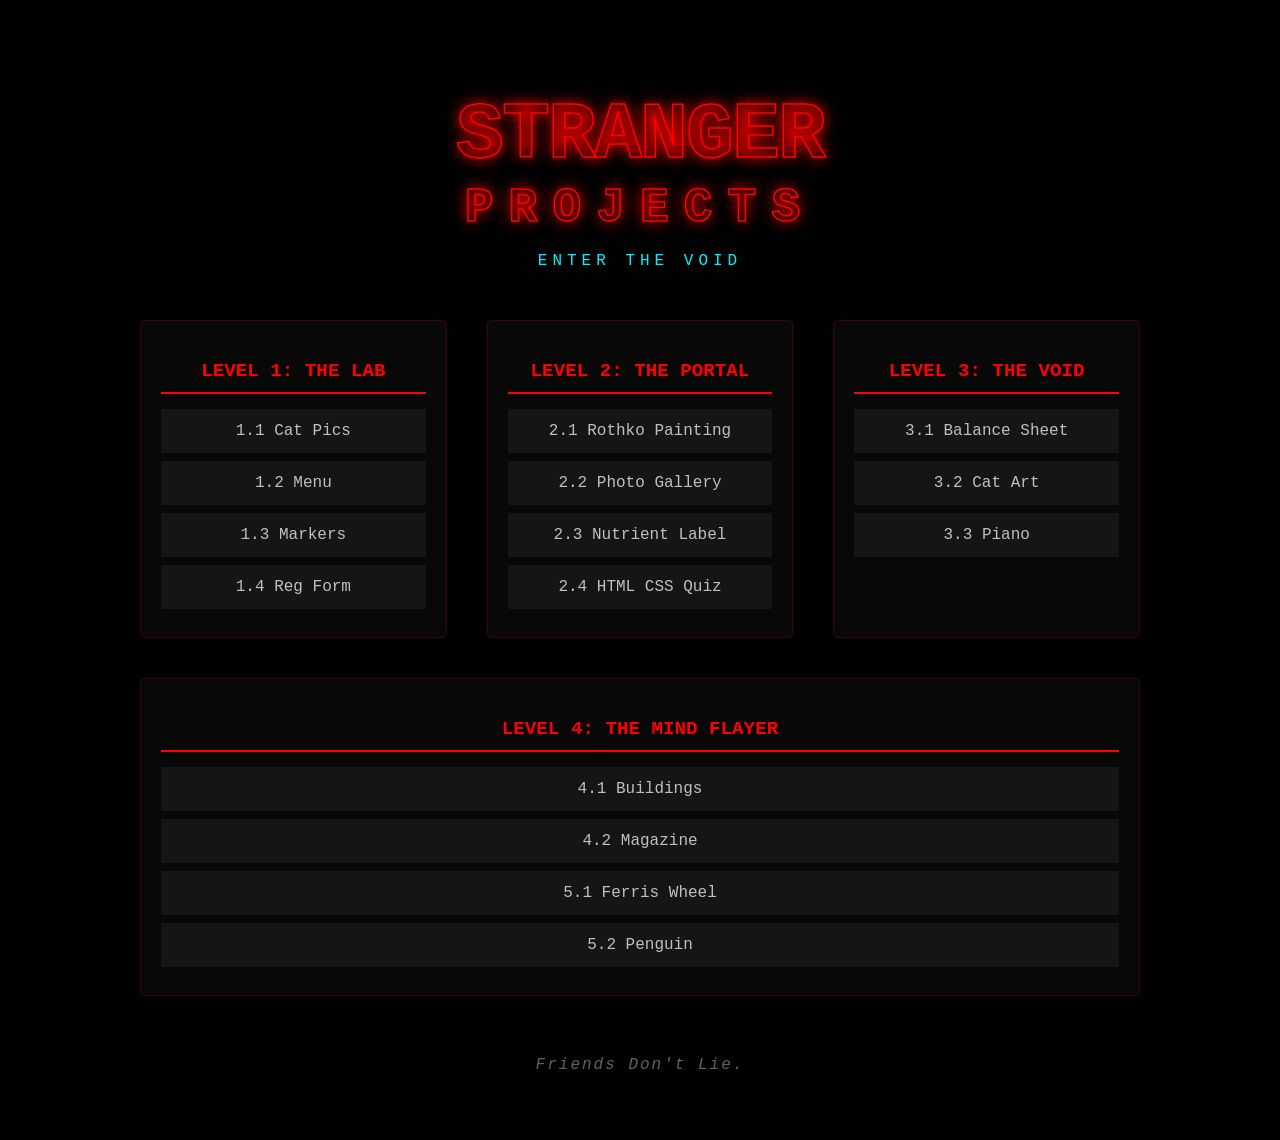
<file: index.html>
<!DOCTYPE html>
<html lang="en">
<head>
    <meta charset="UTF-8">
    <meta name="viewport" content="width=device-width, initial-scale=1.0">
    <title>Hawkins Project Archive</title>
    <link rel="stylesheet" href="styles.css">
</head>
<body>
    <div id="upside-down-container">
        <header>
            <h1 class="main-title">STRANGER<br><span class="bottom-title">PROJECTS</span></h1>
            <p class="subtitle">Enter the Void</p>
        </header>

        <main id="project-wall">
            <div class="project-group">
                <h3 class="group-label">Level 1: The Lab</h3>
                <a href="1.1 Cat Pics/index.html" class="stranger-btn">1.1 Cat Pics</a>
                <a href="1.2 Menu/index.html" class="stranger-btn">1.2 Menu</a>
                <a href="1.3 Markers/index.html" class="stranger-btn">1.3 Markers</a>
                <a href="1.4 Reg Form/index.html" class="stranger-btn">1.4 Reg Form</a>
            </div>

            <div class="project-group">
                <h3 class="group-label">Level 2: The Portal</h3>
                <a href="2.1 Rothko Painting/index.html" class="stranger-btn">2.1 Rothko Painting</a>
                <a href="2.2 Photo Gallery/index.html" class="stranger-btn">2.2 Photo Gallery</a>
                <a href="2.3 Nutrient Label/index.html" class="stranger-btn">2.3 Nutrient Label</a>
                <a href="2.4 HTML CSS Quiz/index.html" class="stranger-btn">2.4 HTML CSS Quiz</a>
            </div>

            <div class="project-group">
                <h3 class="group-label">Level 3: The Void</h3>
                <a href="3.1 Balance Sheet/index.html" class="stranger-btn">3.1 Balance Sheet</a>
                <a href="3.2 Cat Art/index.html" class="stranger-btn">3.2 Cat Art</a>
                <a href="3.3 Piano/index.html" class="stranger-btn">3.3 Piano</a>
            </div>

            <div class="project-group">
                <h3 class="group-label">Level 4: The Mind Flayer</h3>
                <a href="4.1 Buildings/index.html" class="stranger-btn">4.1 Buildings</a>
                <a href="4.2 Magazine/index.html" class="stranger-btn">4.2 Magazine</a>
                <a href="5.1 Ferris Wheel/index.html" class="stranger-btn">5.1 Ferris Wheel</a>
                <a href="5.2 Penguin/index.html" class="stranger-btn">5.2 Penguin</a>
            </div>
        </main>

        <footer id="wall-footer">
            <p>Friends Don't Lie.</p>
        </footer>
    </div>
</body>
</html>
</file>
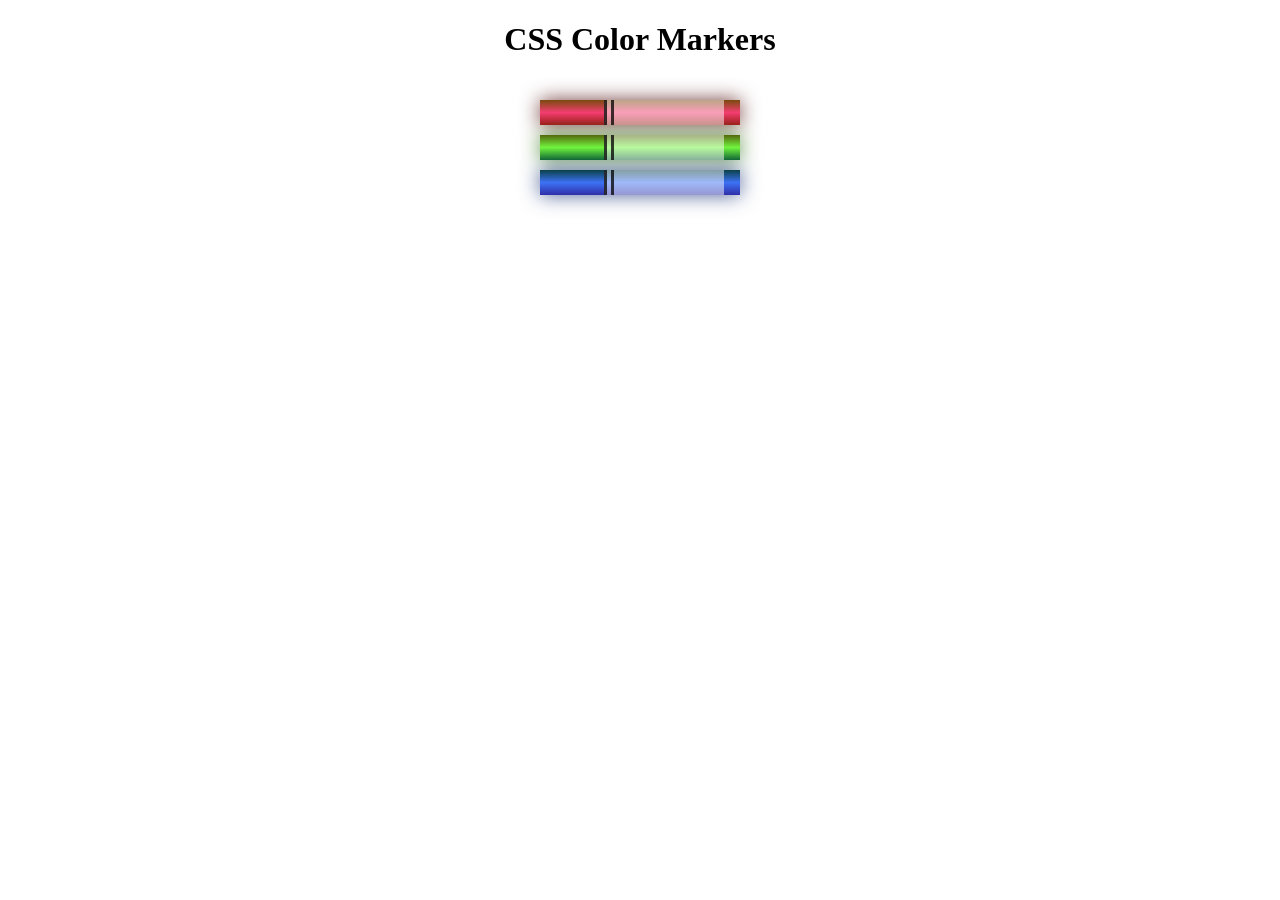
<file: 1.3 Markers/index.html>
<!DOCTYPE html>
<html lang="en">
  <head>
    <meta charset="utf-8">
    <meta name="viewport" content="width=device-width, initial-scale=1.0">
    <title>Colored Markers</title>
    <link rel="stylesheet" href="styles.css">
  </head>
  <body>
    <h1>CSS Color Markers</h1>
    <div class="container">
      <div class="marker red">
        <div class="cap"></div>
        <div class="sleeve"></div>
      </div>
      <div class="marker green">
        <div class="cap"></div>
        <div class="sleeve"></div>
      </div>
      <div class="marker blue">
        <div class="cap"></div>
        <div class="sleeve"></div>
      </div>
    </div>
  </body>
</html>
</file>
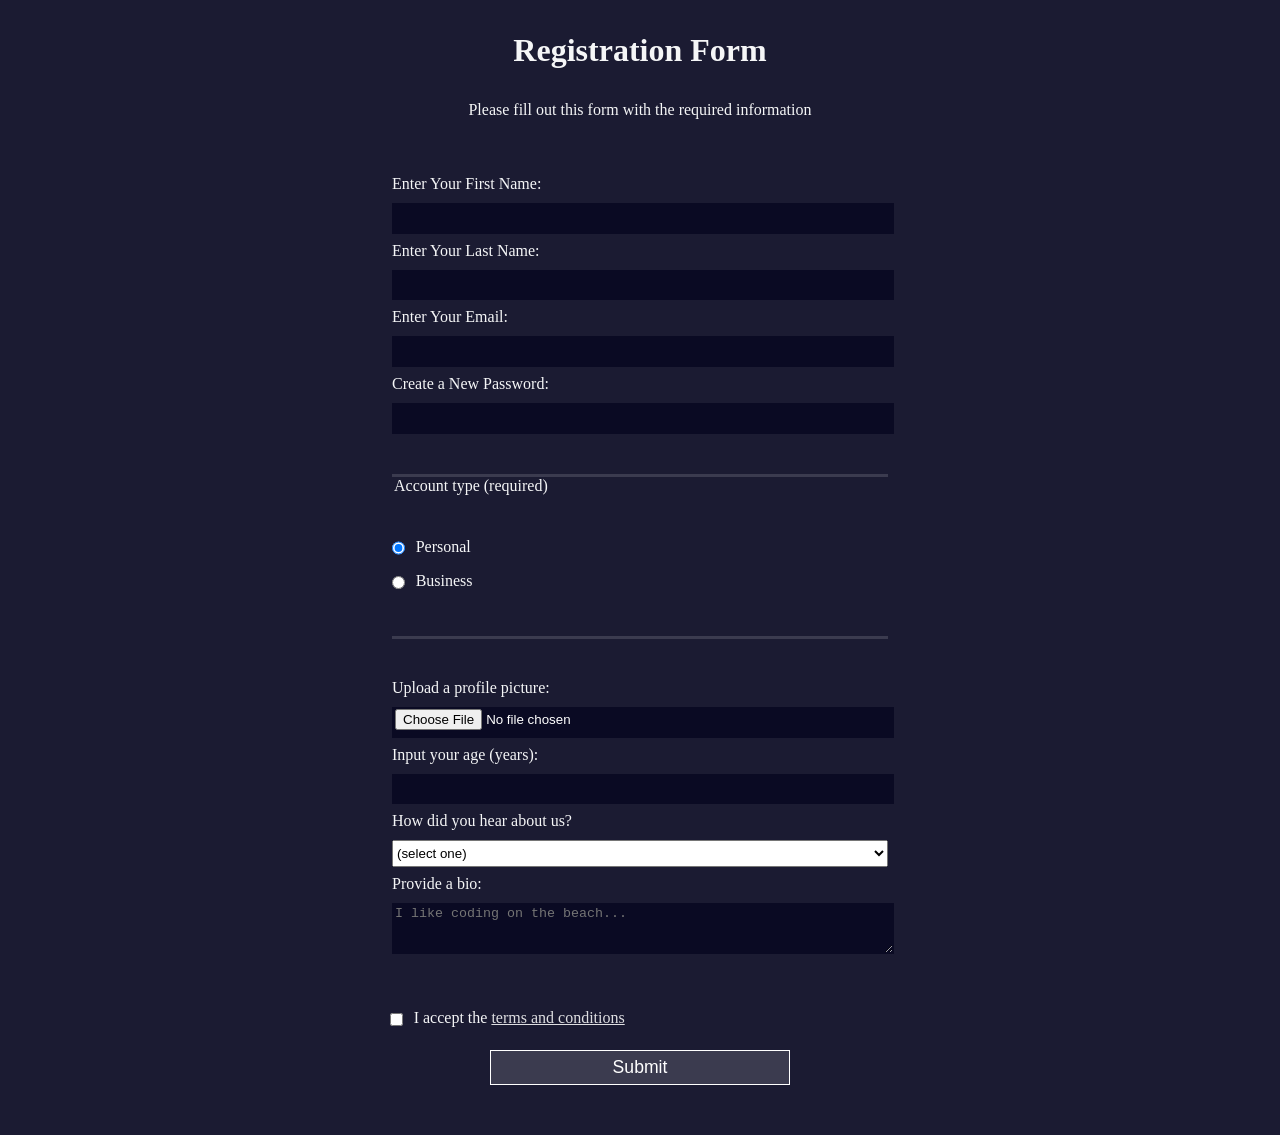
<file: 1.4 Reg Form/index.html>
<!DOCTYPE html>
<html lang="en">
  <head>
    <meta charset="UTF-8">
    <title>Registration Form</title>
    <link rel="stylesheet" href="styles.css" />
  </head>
  <body>
    <h1>Registration Form</h1>
    <p>Please fill out this form with the required information</p>
    <form method="post" action='https://register-demo.freecodecamp.org'>
      <fieldset>
        <label for="first-name">Enter Your First Name: <input id="first-name" name="first-name" type="text" required /></label>
        <label for="last-name">Enter Your Last Name: <input id="last-name" name="last-name" type="text" required /></label>
        <label for="email">Enter Your Email: <input id="email" name="email" type="email" required /></label>
        <label for="new-password">Create a New Password: <input id="new-password" name="new-password" type="password" pattern="[a-z0-5]{8,}" required /></label>
      </fieldset>
      <fieldset>
        <legend>Account type (required)</legend>
        <label for="personal-account"><input id="personal-account" type="radio" name="account-type" class="inline" checked /> Personal</label>
        <label for="business-account"><input id="business-account" type="radio" name="account-type" class="inline" /> Business</label>
      </fieldset>
      <fieldset>
        <label for="profile-picture">Upload a profile picture: <input id="profile-picture" type="file" name="file" /></label>
        <label for="age">Input your age (years): <input id="age" type="number" name="age" min="13" max="120" /></label>
        <label for="referrer">How did you hear about us?
          <select id="referrer" name="referrer">
            <option value="">(select one)</option>
            <option value="1">freeCodeCamp News</option>
            <option value="2">freeCodeCamp YouTube Channel</option>
            <option value="3">freeCodeCamp Forum</option>
            <option value="4">Other</option>
          </select>
        </label>
        <label for="bio">Provide a bio:
          <textarea id="bio" name="bio" rows="3" cols="30" placeholder="I like coding on the beach..."></textarea>
        </label>
      </fieldset>
      <label for="terms-and-conditions">
        <input class="inline" id="terms-and-conditions" type="checkbox" required name="terms-and-conditions" /> I accept the <a href="https://www.freecodecamp.org/news/terms-of-service/">terms and conditions</a>
      </label>
      <input type="submit" value="Submit" />
    </form>
  </body>
</html>
</file>
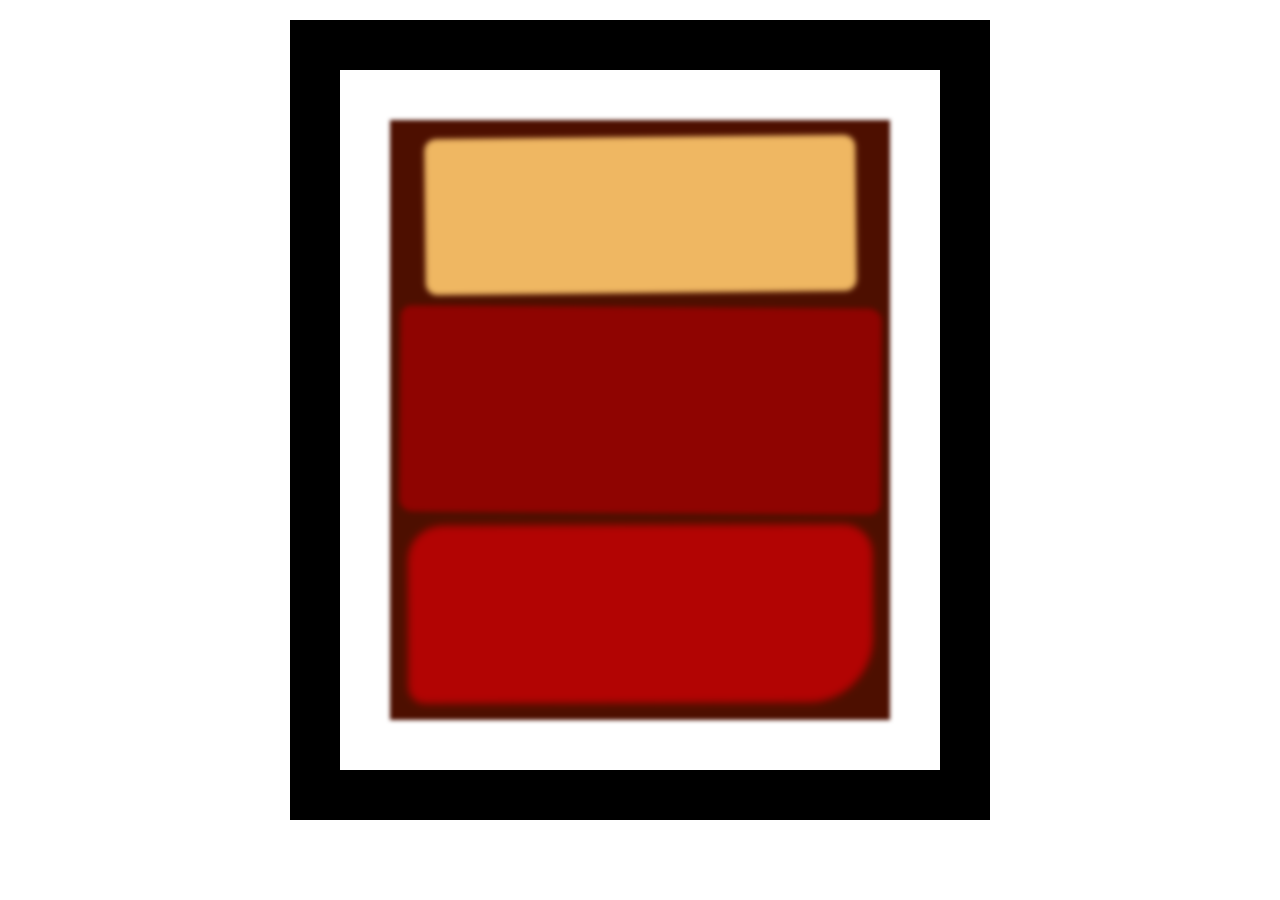
<file: 2.1 Rothko Painting/index.html>
<!DOCTYPE html>
<html lang="en">
  <head>
    <meta charset="UTF-8">
    <title>Rothko Painting</title>
    <link href="./styles.css" rel="stylesheet">
  </head>
  <body>
    <div class="frame">
      <div class="canvas">
        <div class="one"></div>
        <div class="two"></div>
        <div class="three"></div>
      </div>
    </div>
  </body>
</html>
</file>
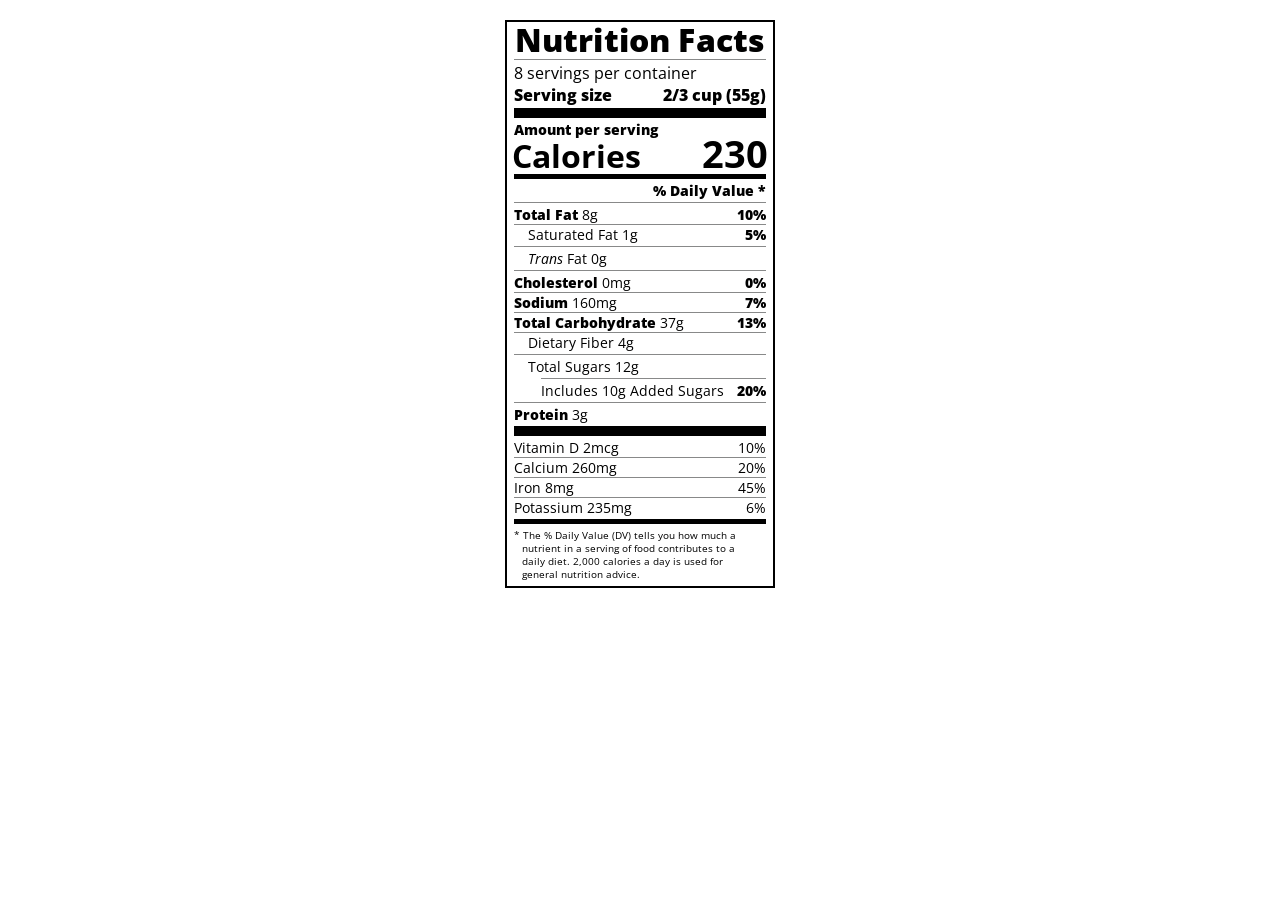
<file: 2.3 Nutrient Label/index.html>
<!DOCTYPE html>
<html lang="en">

<head>
  <meta charset="UTF-8">
  <title>Nutrition Label</title>
  <link href="https://fonts.googleapis.com/css?family=Open+Sans:400,700,800" rel="stylesheet">
  <link href="./styles.css" rel="stylesheet">
</head>

<body>
  <div class="label">
    <header>
      <h1 class="bold">Nutrition Facts</h1>
      <div class="divider"></div>
      <p>8 servings per container</p>
      <p class="bold">Serving size <span>2/3 cup (55g)</span></p>
    </header>
    <div class="divider large"></div>
    <div class="calories-info">
      <div class="left-container">
        <h2 class="bold small-text">Amount per serving</h2>
        <p>Calories</p>
      </div>
      <span>230</span>
    </div>
    <div class="divider medium"></div>
    <div class="daily-value small-text">
      <p class="bold right no-divider">% Daily Value *</p>
      <div class="divider"></div>
      <p><span><span class="bold">Total Fat</span> 8g</span> <span class="bold">10%</span></p>
      <p class="indent no-divider">Saturated Fat 1g <span class="bold">5%</span></p>
      <div class="divider"></div>
      <p class="indent no-divider"><span><i>Trans</i> Fat 0g</span></p>
      <div class="divider"></div>
      <p><span><span class="bold">Cholesterol</span> 0mg</span> <span class="bold">0%</span></p>
      <p><span><span class="bold">Sodium</span> 160mg</span> <span class="bold">7%</span></p>
      <p><span><span class="bold">Total Carbohydrate</span> 37g</span> <span class="bold">13%</span></p>
      <p class="indent no-divider">Dietary Fiber 4g</p>
      <div class="divider"></div>
      <p class="indent no-divider">Total Sugars 12g</p>
      <div class="divider double-indent"></div>
      <p class="double-indent no-divider">Includes 10g Added Sugars <span class="bold">20%</span></p>
      <div class="divider"></div>
      <p class="no-divider"><span><span class="bold">Protein</span> 3g</span></p>
      <div class="divider large"></div>
      <p>Vitamin D 2mcg <span>10%</span></p>
      <p>Calcium 260mg <span>20%</span></p>
      <p>Iron 8mg <span>45%</span></p>
      <p class="no-divider">Potassium 235mg <span>6%</span></p>
    </div>
    <div class="divider medium"></div>
    <p class="note">* The % Daily Value (DV) tells you how much a nutrient in a serving of food contributes to a daily
      diet. 2,000 calories a day is used for general nutrition advice.</p>
  </div>
</body>
</html>
</file>
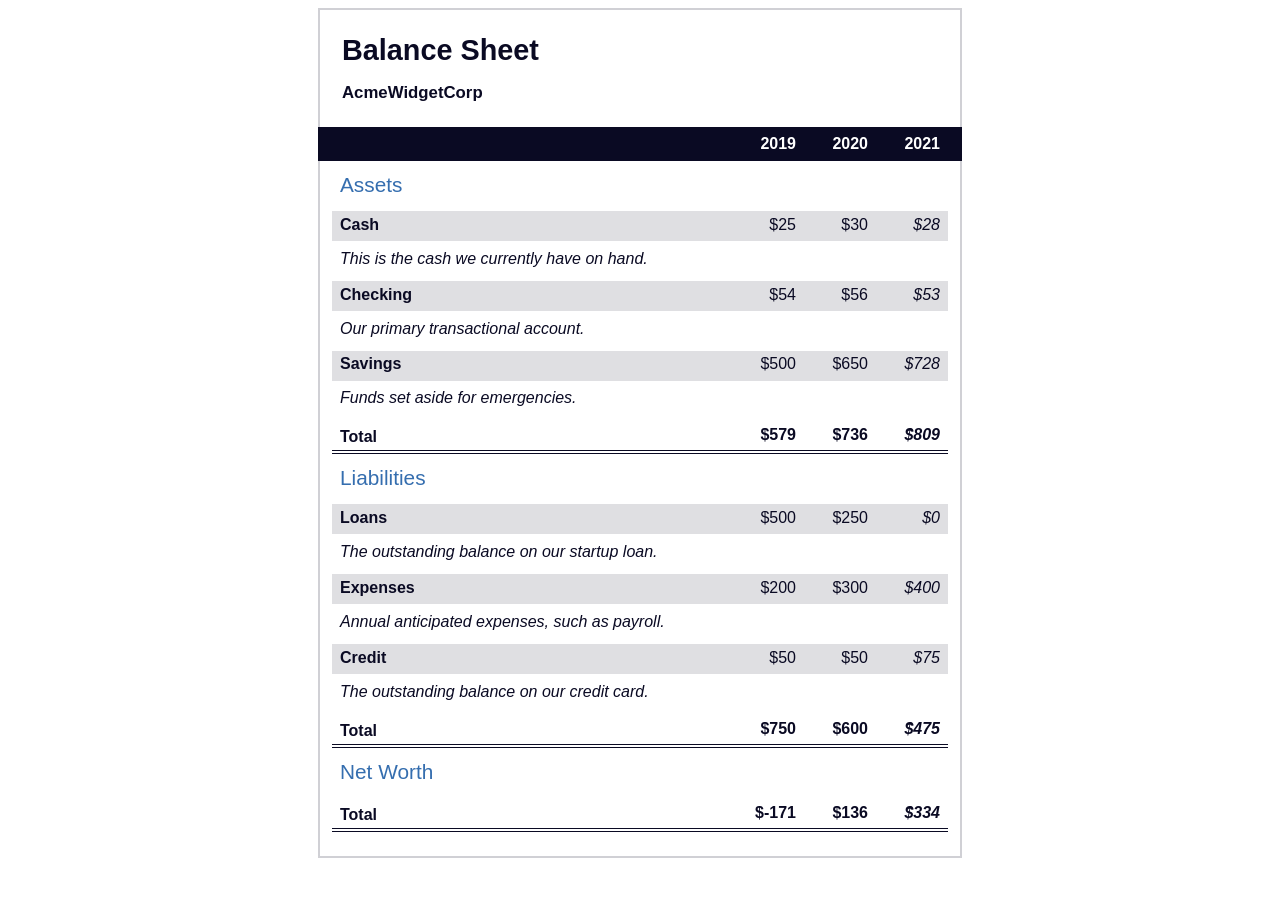
<file: 3.1 Balance Sheet/index.html>
<!DOCTYPE html>
<html lang="en">
  <head>
    <meta charset="UTF-8">
    <meta name="viewport" content="width=device-width, initial-scale=1.0">
    <title>Balance Sheet</title>
    <link rel="stylesheet" href="./styles.css">
  </head>
  <body>
    <main>
      <section>
        <h1>
          <span class="flex">
            <span>AcmeWidgetCorp</span>
            <span>Balance Sheet</span>
          </span>
        </h1>
        <div id="years" aria-hidden="true">
          <span class="year">2019</span>
          <span class="year">2020</span>
          <span class="year">2021</span>
        </div>
        <div class="table-wrap">
          <table>
            <caption>Assets</caption>
            <thead>
              <tr>
                <td></td>
                <th><span class="sr-only year">2019</span></th>
                <th><span class="sr-only year">2020</span></th>
                <th class="current"><span class="sr-only year">2021</span></th>
              </tr>
            </thead>
            <tbody>
              <tr class="data">
                <th>Cash <span class="description">This is the cash we currently have on hand.</span></th>
                <td>$25</td>
                <td>$30</td>
                <td class="current">$28</td>
              </tr>
              <tr class="data">
                <th>Checking <span class="description">Our primary transactional account.</span></th>
                <td>$54</td>
                <td>$56</td>
                <td class="current">$53</td>
              </tr>
              <tr class="data">
                <th>Savings <span class="description">Funds set aside for emergencies.</span></th>
                <td>$500</td>
                <td>$650</td>
                <td class="current">$728</td>
              </tr>
              <tr class="total">
                <th>Total <span class="sr-only">Assets</span></th>
                <td>$579</td>
                <td>$736</td>
                <td class="current">$809</td>
              </tr>
            </tbody>
          </table>
          <table>
            <caption>Liabilities</caption>
            <thead>
              <tr>
              <td></td>
              <th><span class="sr-only">2019</span></th>
              <th><span class="sr-only">2020</span></th>
              <th><span class="sr-only">2021</span></th>
              </tr>
            </thead>
            <tbody>
              <tr class="data">
                <th>Loans <span class="description">The outstanding balance on our startup loan.</span></th>
                <td>$500</td>
                <td>$250</td>
                <td class="current">$0</td>
              </tr>
              <tr class="data">
                <th>Expenses <span class="description">Annual anticipated expenses, such as payroll.</span></th>
                <td>$200</td>
                <td>$300</td>
                <td class="current">$400</td>
              </tr>
              <tr class="data">
                <th>Credit <span class="description">The outstanding balance on our credit card.</span></th>
                <td>$50</td>
                <td>$50</td>
                <td class="current">$75</td>
              </tr>
              <tr class="total">
                <th>Total <span class="sr-only">Liabilities</span></th>
                <td>$750</td>
                <td>$600</td>
                <td class="current">$475</td>
              </tr>
            </tbody>
          </table>
          <table>
            <caption>Net Worth</caption>
            <thead>
              <tr>
              <td></td>
              <th><span class="sr-only">2019</span></th>
              <th><span class="sr-only">2020</span></th>
              <th><span class="sr-only">2021</span></th>
              </tr>
            </thead>
            <tbody>
              <tr class="total">
                <th>Total <span class="sr-only">Net Worth</span></th>
                <td>$-171</td>
                <td>$136</td>
                <td class="current">$334</td>
              </tr>
            </tbody>
          </table>
        </div>
      </section>
    </main>
  </body>
</html>
</file>
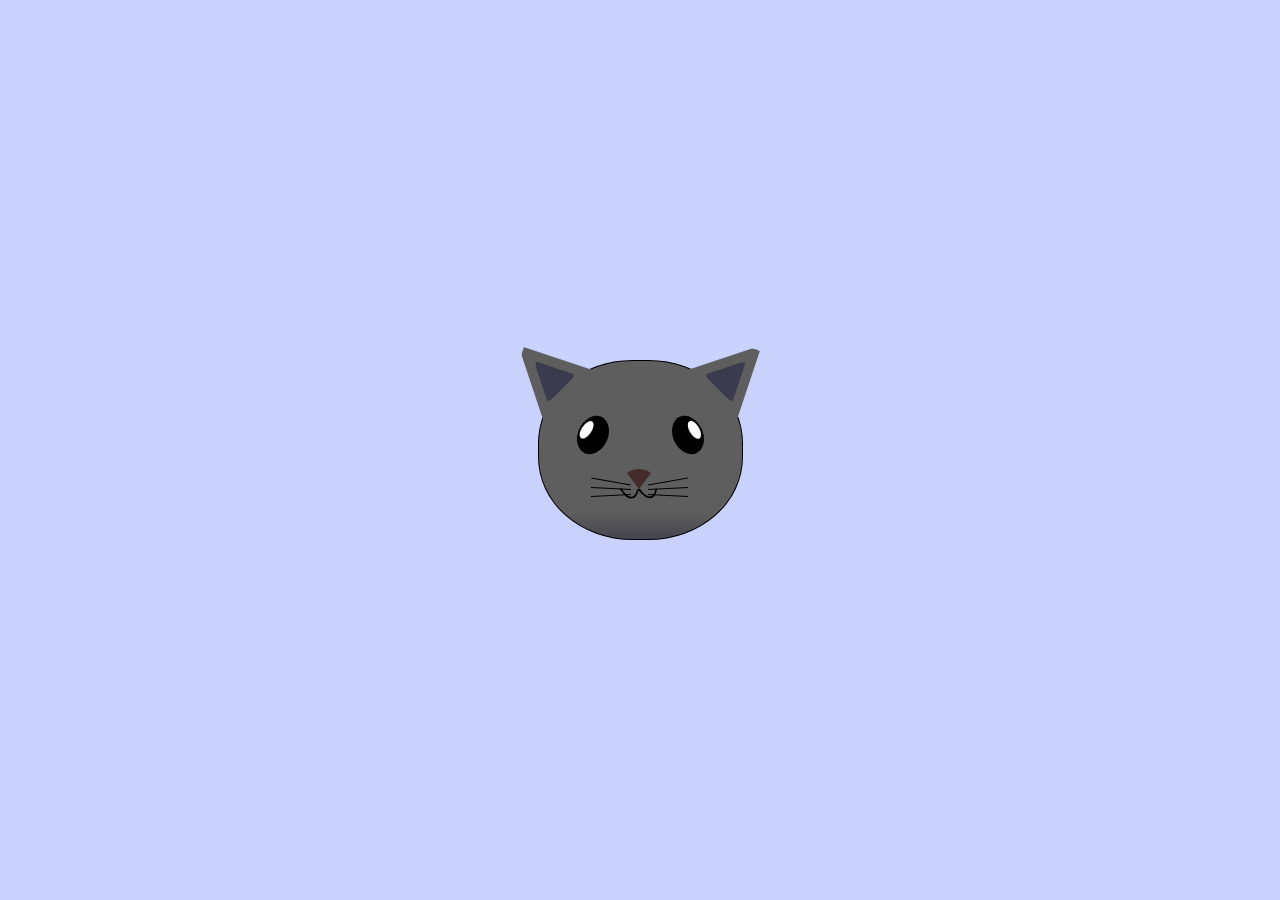
<file: 3.2 Cat Art/index.html>
<!DOCTYPE html>
<html lang="en">
<head>
    <meta charset="UTF-8">
    <title>fCC Cat Painting</title>
    <link rel="stylesheet" href="./styles.css">
</head>
<body>
    <main>
      <div class="cat-head">
        <div class="cat-ears">
          <div class="cat-left-ear">
            <div class="cat-left-inner-ear"></div>
          </div>
          <div class="cat-right-ear">
            <div class="cat-right-inner-ear"></div>
          </div>
        </div>

        <div class="cat-eyes">
          <div class="cat-left-eye">
            <div class="cat-left-inner-eye"></div>
          </div>
          <div class="cat-right-eye">
            <div class="cat-right-inner-eye"></div>
          </div>
        </div>
        
        <div class="cat-nose"></div>

        <div class="cat-mouth">
          <div class="cat-mouth-line-left"></div>
          <div class="cat-mouth-line-right"></div>
        </div>

        <div class="cat-whiskers">
          <div class="cat-whiskers-left">
            <div class="cat-whisker-left-top"></div>
            <div class="cat-whisker-left-middle"></div>
            <div class="cat-whisker-left-bottom"></div>
          </div>
          <div class="cat-whiskers-right">
            <div class="cat-whisker-right-top"></div>
            <div class="cat-whisker-right-middle"></div>
            <div class="cat-whisker-right-bottom"></div>
          </div>
        </div>

      </div>
    </main>
</body>
</html>
</file>
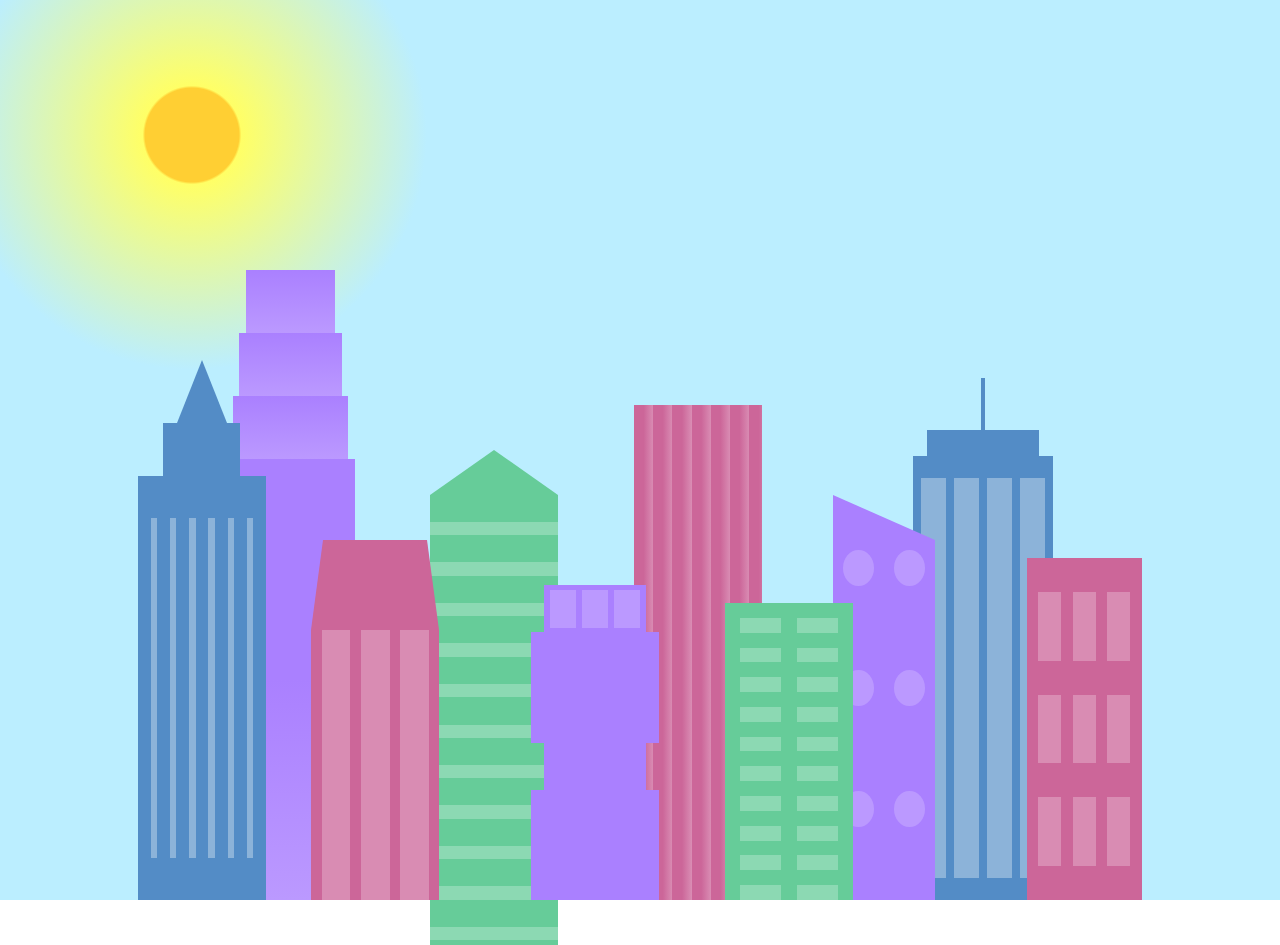
<file: 4.1 Buildings/index.html>
<!DOCTYPE html>
<html lang="en">    
  <head>
    <meta charset="UTF-8">
    <title>City Skyline</title>
    <link href="styles.css" rel="stylesheet" />   
  </head>

  <body>
    <div class="background-buildings sky">
      <div></div>
      <div></div>
      <div class="bb1 building-wrap">
        <div class="bb1a bb1-window"></div>
        <div class="bb1b bb1-window"></div>
        <div class="bb1c bb1-window"></div>
        <div class="bb1d"></div>
      </div>
      <div class="bb2">
        <div class="bb2a"></div>
        <div class="bb2b"></div>
      </div>
      <div class="bb3"></div>
      <div></div>
      <div class="bb4 building-wrap">
        <div class="bb4a"></div>
        <div class="bb4b"></div>
        <div class="bb4c window-wrap">
          <div class="bb4-window"></div>
          <div class="bb4-window"></div>
          <div class="bb4-window"></div>
          <div class="bb4-window"></div>
        </div>
      </div>
      <div></div>
      <div></div>
    </div>

    <div class="foreground-buildings">
      <div></div>
      <div></div>
      <div class="fb1 building-wrap">
        <div class="fb1a"></div>
        <div class="fb1b"></div>
        <div class="fb1c"></div>
      </div>
      <div class="fb2">
        <div class="fb2a"></div>
        <div class="fb2b window-wrap">
          <div class="fb2-window"></div>
          <div class="fb2-window"></div>
          <div class="fb2-window"></div>
        </div>
      </div>
      <div></div>
      <div class="fb3 building-wrap">
        <div class="fb3a window-wrap">
          <div class="fb3-window"></div>
          <div class="fb3-window"></div>
          <div class="fb3-window"></div>
        </div>
        <div class="fb3b"></div>
        <div class="fb3a"></div>
        <div class="fb3b"></div>
      </div>
      <div class="fb4">
        <div class="fb4a"></div>
        <div class="fb4b">
          <div class="fb4-window"></div>
          <div class="fb4-window"></div>
          <div class="fb4-window"></div>
          <div class="fb4-window"></div>
          <div class="fb4-window"></div>
          <div class="fb4-window"></div>
        </div>
      </div>
      <div class="fb5"></div>
      <div class="fb6"></div>
      <div></div>
      <div></div>
    </div>
  </body>
</html>
</file>
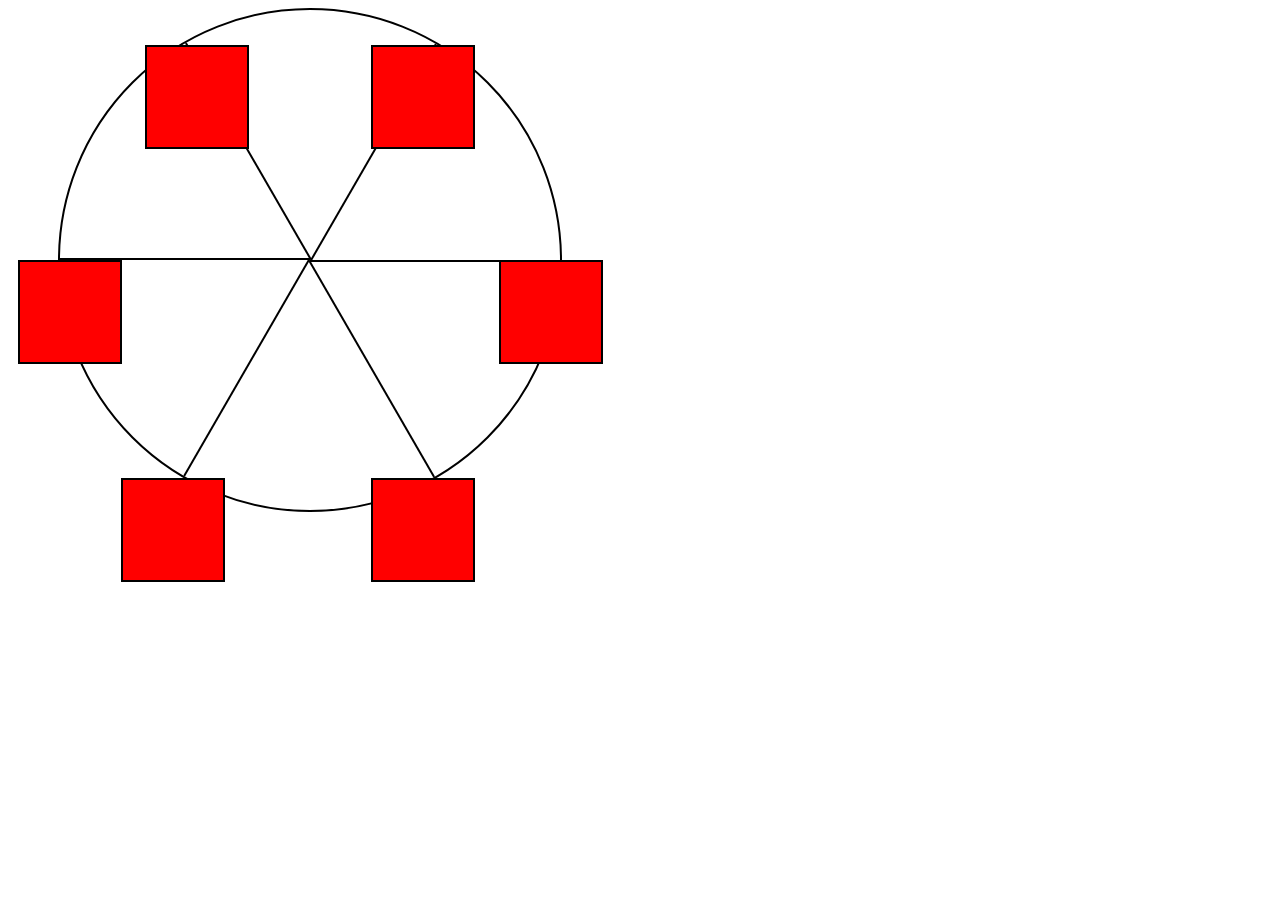
<file: 5.1 Ferris Wheel/index.html>
<!DOCTYPE html>
<html lang="en">
  <head>
    <meta charset="UTF-8">
    <title>Ferris Wheel</title>
    <link rel="stylesheet" href="./styles.css">
  </head>
  <body>
    <div class="wheel">
      <span class="line"></span>
      <span class="line"></span>
      <span class="line"></span>
      <span class="line"></span>
      <span class="line"></span>
      <span class="line"></span>

      <div class="cabin"></div>
      <div class="cabin"></div>
      <div class="cabin"></div>
      <div class="cabin"></div>
      <div class="cabin"></div>
      <div class="cabin"></div>
    </div>
  </body>
</html>
</file>
<file: styles.css>
/* Stranger Things Aesthetic */
:root {
    --hawkins-red: #ff0000;
    --void-blue: #05050a;
    --neon-blue: #00f2ff;
    --steel: #c0c0c0;
}

body {
    background-color: var(--void-blue);
    background-image: linear-gradient(rgba(0,0,0,0.8), rgba(0,0,0,0.8)), 
                      url('https://www.transparenttextures.com/patterns/carbon-fibre.png');
    font-family: 'ITC Benguiat', 'Courier New', serif;
    margin: 0;
    display: flex;
    justify-content: center;
    padding: 50px 0;
    color: var(--steel);
}

#upside-down-container {
    width: 90%;
    max-width: 1000px;
    text-align: center;
}

/* Iconic Title Styling */
.main-title {
    color: transparent;
    -webkit-text-stroke: 1.5px var(--hawkins-red);
    font-size: 5rem;
    letter-spacing: -2px;
    line-height: 0.8;
    margin-bottom: 20px;
    text-shadow: 0 0 15px var(--hawkins-red);
}

.bottom-title {
    font-size: 3rem;
    letter-spacing: 15px;
}

.subtitle {
    font-family: 'Courier New', monospace;
    color: var(--neon-blue);
    text-transform: uppercase;
    letter-spacing: 5px;
    margin-bottom: 50px;
}

/* The Project Grid */
#project-wall {
    display: flex;
    flex-wrap: wrap;
    justify-content: center;
    gap: 40px;
}

.project-group {
    flex: 1 1 250px;
    background: rgba(255, 255, 255, 0.03);
    padding: 20px;
    border: 1px solid rgba(255, 0, 0, 0.2);
    border-radius: 5px;
}

.group-label {
    color: var(--hawkins-red);
    text-transform: uppercase;
    font-size: 1.2rem;
    border-bottom: 2px solid var(--hawkins-red);
    padding-bottom: 10px;
    margin-bottom: 15px;
}

/* Stranger Buttons */
.stranger-btn {
    display: block;
    color: var(--steel);
    text-decoration: none;
    padding: 12px;
    margin: 8px 0;
    border: 1px solid transparent;
    font-family: 'Courier New', monospace;
    transition: all 0.4s ease;
    background: rgba(255,255,255,0.05);
}

.stranger-btn:hover {
    color: white;
    background: rgba(255, 0, 0, 0.1);
    border: 1px solid var(--hawkins-red);
    box-shadow: 0 0 20px var(--hawkins-red);
    transform: translateX(10px);
}

/* Footer */
#wall-footer {
    margin-top: 60px;
    font-style: italic;
    opacity: 0.5;
    letter-spacing: 2px;
}
</file>
<file: 1.3 Markers/styles.css>
h1 {
    text-align: center;
  }
  
  .container {
    background-color: rgb(255, 255, 255);
    padding: 10px 0;
  }
  
  .marker {
    width: 200px;
    height: 25px;
    margin: 10px auto;
  }
  
  .cap {
    width: 60px;
    height: 25px;
  }
  
  .sleeve {
    width: 110px;
    height: 25px;
    background-color: rgba(255, 255, 255, 0.5);
    border-left: 10px double rgba(0, 0, 0, 0.75);
  }
  
  .cap, .sleeve {
    display: inline-block;
  }
  
  .red {
    background: linear-gradient(rgb(122, 74, 14), rgb(245, 62, 113), rgb(162, 27, 27));
    box-shadow: 0 0 20px 0 rgba(83, 14, 14, 0.8);
  }
  
  .green {
    background: linear-gradient(#55680D, #71F53E, #116C31);
    box-shadow: 0 0 20px 0 #3B7E20CC;
  }
  
  .blue {
    background: linear-gradient(hsl(186, 76%, 16%), hsl(223, 90%, 60%), hsl(240, 56%, 42%));
    box-shadow: 0 0 20px 0 hsla(223,59%,31%,0.8);
  }
</file>
<file: 1.4 Reg Form/styles.css>
body {
    width: 100%;
    height: 100vh;
    margin: 0;
    background-color: #1b1b32;
    color: #f5f6f7;
    font-family: Tahoma;
    font-size: 16px;
  }
  
  h1, p {
    margin: 1em auto;
    text-align: center;
  }
  
  form {
    width: 60vw;
    max-width: 500px;
    min-width: 300px;
    margin: 0 auto;
    padding-bottom: 2em;
  }
  
  fieldset {
    border: none;
    padding: 2rem 0;
    border-bottom: 3px solid #3b3b4f;
  }
  
  fieldset:last-of-type {
    border-bottom: none;
  }
  
  label {
    display: block;
    margin: 0.5rem 0;
  }
  
  input,
  textarea,
  select {
    margin: 10px 0 0 0;
    width: 100%;
    min-height: 2em;
  }
  
  input, textarea {
    background-color: #0a0a23;
    border: 1px solid #0a0a23;
    color: #ffffff;
  }
  
  .inline {
    width: unset;
    margin: 0 0.5em 0 0;
    vertical-align: middle;
  }
  
  input[type="submit"] {
    display: block;
    width: 60%;
    margin: 1em auto;
    height: 2em;
    font-size: 1.1rem;
    background-color: #3b3b4f;
    border-color: white;
    min-width: 300px;
  }
  
  input[type="file"] {
    padding: 1px 2px;
  }
  
  .inline{
    display: inline; 
  }
  
  a{
    color: #dfdfe2;
  }
</file>
<file: 2.1 Rothko Painting/styles.css>
.canvas {
    width: 500px;
    height: 600px;
    background-color: #4d0f00;
    overflow: hidden;
    filter: blur(2px);
}
  
.frame {
    border: 50px solid black;
    width: 500px;
    padding: 50px;
    margin: 20px auto;
}
  
.one {
    width: 425px;
    height: 150px;
    background-color: #efb762;
    margin: 20px auto;
    box-shadow: 0 0 3px 3px #efb762;
    border-radius: 9px;
    transform: rotate(-0.6deg);
}
  
.two {
    width: 475px;
    height: 200px;
    background-color: #8f0401;
    margin: 0 auto 20px;
    box-shadow: 0 0 3px 3px #8f0401;
    border-radius: 8px 10px;
    transform: rotate(0.4deg);
}
  
.one, .two {
    filter: blur(1px);
}
  
.three {
    width: 91%;
    height: 28%;
    background-color: #b20403;
    margin: auto;
    filter: blur(2px);
    box-shadow: 0 0 5px 5px #b20403;
    border-radius: 30px 25px 60px 12px;
    transform: rotate(-0.2deg);
}
</file>
<file: 2.3 Nutrient Label/styles.css>
* {
  box-sizing: border-box;
}

html {
  font-size: 16px;
}

body {
  font-family: 'Open Sans', sans-serif;
}

.label {
  border: 2px solid black;
  width: 270px;
  margin: 20px auto;
  padding: 0 7px;
}

header h1 {
  text-align: center;
  margin: -4px 0;
  letter-spacing: 0.15px
}

p {
  margin: 0;
  display: flex;
  justify-content: space-between;
}

.divider {
  border-bottom: 1px solid #888989;
  margin: 2px 0;
}

.bold {
  font-weight: 800;
}

.large {
  height: 10px;
}

.large, .medium {
  background-color: black;
  border: 0;
}

.medium {
  height: 5px;
}

.small-text {
  font-size: 0.85rem;
}


.calories-info {
  display: flex;
  justify-content: space-between;
  align-items: flex-end;
}

.calories-info h2 {
  margin: 0;
}

.left-container p {
  margin: -5px -2px;
  font-size: 2em;
  font-weight: 700;
}

.calories-info span {
  margin: -7px -2px;
  font-size: 2.4em;
  font-weight: 700;
}

.right {
  justify-content: flex-end;
}

.indent {
  margin-left: 1em;
}

.double-indent {
  margin-left: 2em;
}

.daily-value p:not(.no-divider) {
  border-bottom: 1px solid #888989;
}

.note {
  padding: 0 8px;
  font-size: 0.6rem;
  margin: 5px 0;
  text-indent: -8px;
}
</file>
<file: 3.1 Balance Sheet/styles.css>
span[class~="sr-only"] {
  border: 0 !important;
  clip: rect(1px, 1px, 1px, 1px) !important;
  clip-path: inset(50%) !important;
  height: 1px !important;
  width: 1px !important;
  position: absolute !important;
  overflow: hidden !important;
  white-space: nowrap !important;
  padding: 0 !important;
  margin: -1px !important;
}

html {
  box-sizing: border-box;
}

body {
  font-family: sans-serif;
  color: #0a0a23;
}

h1 {
  max-width: 37.25rem;
  margin: 0 auto;
  padding: 1.5rem 1.25rem;
}

h1 .flex {
  display: flex;
  flex-direction: column-reverse;
  gap: 1rem;
}

h1 .flex span:first-of-type {
  font-size: 0.7em;
}

h1 .flex span:last-of-type {
  font-size: 1.2em;
}

section {
  max-width: 40rem;
  margin: 0 auto;
  border: 2px solid #d0d0d5;
}

#years {
  display: flex;
  justify-content: flex-end;
  position: sticky;
  z-index: 999;
  top: 0;
  background: #0a0a23;
  color: #fff;
  padding: 0.5rem calc(1.25rem + 2px) 0.5rem 0;
  margin: 0 -2px;
}

#years span[class] {
  font-weight: bold;
  width: 4.5rem;
  text-align: right;
}

.table-wrap {
  padding: 0 0.75rem 1.5rem 0.75rem;
}

table {
  border-collapse: collapse;
  border: 0;
  width: 100%;
  position: relative;
  margin-top: 3rem;
}

table caption {
  color: #356eaf;
  font-size: 1.3em;
  font-weight: normal;
  position: absolute;
  top: -2.25rem;
  left: 0.5rem;
}

tbody td {
  width: 100vw;
  min-width: 4rem;
  max-width: 4rem;
}

tbody th {
  width: calc(100% - 12rem);
}

tr[class="total"] {
  border-bottom: 4px double #0a0a23;
  font-weight: bold;
}

tr[class="total"] th {
  text-align: left;
  padding: 0.5rem 0 0.25rem 0.5rem;
}

tr.total td {
  text-align: right;
  padding: 0 0.25rem;
}

tr.total td:nth-of-type(3) {
  padding-right: 0.5rem;
}

tr.total:hover {
  background-color: #99c9ff;
}

td.current {
  font-style: italic;
}

tr.data {
  background-image: linear-gradient(to bottom, #dfdfe2 1.845rem, white 1.845rem);
}

tr.data th {
  text-align: left;
  padding-top: 0.3rem;
  padding-left: 0.5rem;
}

tr.data th .description {
  display: block;
  font-weight: normal;
  font-style: italic;
  padding: 1rem 0 0.75rem;
  margin-right: -13.5rem;
}

tr.data td {
  vertical-align: top;
  padding: 0.3rem 0.25rem 0;
  text-align: right;
}

tr.data td:last-of-type {
  padding-right: 0.5rem;
}
</file>
<file: 3.2 Cat Art/styles.css>
* {
  box-sizing: border-box;
}

body {
  background-color: #c9d2fc;
}

.cat-head {
  position: absolute;
  right: 0;
  left: 0;
  top: 0;
  bottom: 0;
  margin: auto;
  background: linear-gradient(#5e5e5e 85%, #45454f 100%);
  width: 205px;
  height: 180px;
  border: 1px solid #000;
  border-radius: 46%;
}

.cat-left-ear {
  position: absolute;
  top: -26px;
  left: -31px;
  z-index: 1;
  border-top-left-radius: 90px;
  border-top-right-radius: 10px;
  transform: rotate(-45deg);
  border-left: 35px solid transparent;
  border-right: 35px solid transparent;
  border-bottom: 70px solid #5e5e5e;
}

.cat-right-ear {
  position: absolute;
  top: -26px;
  left: 163px;
  z-index: 1;
  transform: rotate(45deg);
  border-top-left-radius: 90px;
  border-top-right-radius: 10px;
  border-left: 35px solid transparent;
  border-right: 35px solid transparent;
  border-bottom: 70px solid #5e5e5e;
}

.cat-left-inner-ear {
  position: absolute;
  top: 22px;
  left: -20px;
  border-top-left-radius: 90px;
  border-top-right-radius: 10px;
  border-bottom-right-radius: 40%;
  border-bottom-left-radius: 40%;
  border-left: 20px solid transparent;
  border-right: 20px solid transparent;
  border-bottom: 40px solid #3b3b4f;
}

.cat-right-inner-ear {
  position: absolute;
  top: 22px;
  left: -20px;
  border-top-left-radius: 90px;
  border-top-right-radius: 10px;
  border-bottom-right-radius: 40%;
  border-bottom-left-radius: 40%;
  border-left: 20px solid transparent;
  border-right: 20px solid transparent;
  border-bottom: 40px solid #3b3b4f;
}

.cat-left-eye {
  position: absolute;
  top: 54px;
  left: 39px;
  border-radius: 60%;
  transform: rotate(25deg);
  width: 30px;
  height: 40px;
  background-color: #000;
}

.cat-right-eye {
  position: absolute;
  top: 54px;
  left: 134px;
  border-radius: 60%;
  transform: rotate(-25deg);
  width: 30px;
  height: 40px;
  background-color: #000;
}

.cat-left-inner-eye {
  position: absolute;
  top: 8px;
  left: 2px;
  width: 10px;
  height: 20px;
  transform: rotate(10deg);
  background-color: #fff;
  border-radius: 60%;
}

.cat-right-inner-eye {
  position: absolute;
  top: 8px;
  left: 18px;
  transform: rotate(-5deg);
  width: 10px;
  height: 20px;
  background-color: #fff;
  border-radius: 60%;
}

.cat-nose {
  position: absolute;
  top: 108px;
  left: 85px;
  border-top-left-radius: 50%;
  border-bottom-right-radius: 50%;
  border-bottom-left-radius: 50%;
  transform: rotate(180deg);
  border-left: 15px solid transparent;
  border-right: 15px solid transparent;
  border-bottom: 20px solid #442c2c;
}

.cat-mouth div {
  width: 30px;
  height: 50px;
  border: 2px solid #000;
  border-radius: 190%/190px 150px 0 0;
  border-color: black transparent transparent transparent;
}

.cat-mouth-line-left {
  position: absolute;
  top: 88px;
  left: 74px;
  transform: rotate(170deg);
}

.cat-mouth-line-right {
  position: absolute;
  top: 88px;
  left: 91px;
  transform: rotate(165deg);
}

.cat-whiskers-left div {
  width: 40px;
  height: 1px;
  background-color: #000;
}

.cat-whiskers-right div {
  width: 40px;
  height: 1px;
  background-color: #000;
}

.cat-whisker-left-top {
  position: absolute;
  top: 120px;
  left: 52px;
  transform: rotate(10deg);
}

.cat-whisker-left-middle {
  position: absolute;
  top: 127px;
  left: 52px;
  transform: rotate(3deg);
}

.cat-whisker-left-bottom {
  position: absolute;
  top: 134px;
  left: 52px;
  transform: rotate(-3deg);
}

.cat-whisker-right-top {
  position: absolute;
  top: 120px;
  left: 109px;
  transform: rotate(-10deg);
}

.cat-whisker-right-middle {
  position: absolute;
  top: 127px;
  left: 109px;
  transform: rotate(-3deg);
}

.cat-whisker-right-bottom {
  position: absolute;
  top: 134px;
  left: 109px;
  transform: rotate(3deg);  
}
</file>
<file: 4.1 Buildings/styles.css>
:root {
  --building-color1: #aa80ff;
  --building-color2: #66cc99;
  --building-color3: #cc6699;
  --building-color4: #538cc6;
  --window-color1: #bb99ff;
  --window-color2: #8cd9b3;
  --window-color3: #d98cb3;
  --window-color4: #8cb3d9;
}

* {
  box-sizing: border-box;
}

body {
  height: 100vh;
  margin: 0;
  overflow: hidden;
}

.background-buildings, .foreground-buildings {
  width: 100%;
  height: 100%;
  display: flex;
  align-items: flex-end;
  justify-content: space-evenly;
  position: absolute;
  top: 0;
}

.building-wrap {
  display: flex;
  flex-direction: column;
  align-items: center;
}

.window-wrap {
  display: flex;
  align-items: center;
  justify-content: space-evenly;
}

.sky {
  background: radial-gradient(
      closest-corner circle at 15% 15%,
      #ffcf33,
      #ffcf33 20%,
      #ffff66 21%,
      #bbeeff 100%
    );
}

/* BACKGROUND BUILDINGS - "bb" stands for "background building" */
.bb1 {
  width: 10%;
  height: 70%;
}

.bb1a {
  width: 70%;
}
  
.bb1b {
  width: 80%;
}
  
.bb1c {
  width: 90%;
}

.bb1d {
  width: 100%;
  height: 70%;
  background: linear-gradient(
      var(--building-color1) 50%,
      var(--window-color1)
    );
}

.bb1-window {
  height: 10%;
  background: linear-gradient(
      var(--building-color1),
      var(--window-color1)
    );
}

.bb2 {
  width: 10%;
  height: 50%;
}

.bb2a {
  border-bottom: 5vh solid var(--building-color2);
  border-left: 5vw solid transparent;
  border-right: 5vw solid transparent;
}

.bb2b {
  width: 100%;
  height: 100%;
  background: repeating-linear-gradient(
      var(--building-color2),
      var(--building-color2) 6%,
      var(--window-color2) 6%,
      var(--window-color2) 9%
    );
}

.bb3 {
  width: 10%;
  height: 55%;
  background: repeating-linear-gradient(
      90deg,
      var(--building-color3),
      var(--building-color3),
      var(--window-color3) 15%
    );
}

.bb4 {
  width: 11%;
  height: 58%;
}

.bb4a {
  width: 3%;
  height: 10%;
  background-color: var(--building-color4);
}

.bb4b {
  width: 80%;
  height: 5%;
  background-color: var(--building-color4);
}
  
.bb4c {
  width: 100%;
  height: 85%;
  background-color: var(--building-color4);
}

.bb4-window {
  width: 18%;
  height: 90%;
  background-color: var(--window-color4);
}

/* FOREGROUND BUILDINGS - "fb" stands for "foreground building" */
.fb1 {
  width: 10%;
  height: 60%;
}

.fb1a {
  border-bottom: 7vh solid var(--building-color4);
  border-left: 2vw solid transparent;
  border-right: 2vw solid transparent;
}

.fb1b {
  width: 60%;
  height: 10%;
  background-color: var(--building-color4);
}
  
.fb1c {
  width: 100%;
  height: 80%;
  background: repeating-linear-gradient(
      90deg,
      var(--building-color4),
      var(--building-color4) 10%,
      transparent 10%,
      transparent 15%
    ),
    repeating-linear-gradient(
      var(--building-color4),
      var(--building-color4) 10%,
      var(--window-color4) 10%,
      var(--window-color4) 90%
    );
}

.fb2 {
  width: 10%;
  height: 40%;
}

.fb2a {
  width: 100%;
  border-bottom: 10vh solid var(--building-color3);
  border-left: 1vw solid transparent;
  border-right: 1vw solid transparent;
}

.fb2b {
  width: 100%;
  height: 75%;
  background-color: var(--building-color3);
}

.fb2-window {
  width: 22%;
  height: 100%;
  background-color: var(--window-color3);
}

.fb3 {
  width: 10%;
  height: 35%;
}
  
.fb3a {
  width: 80%;
  height: 15%;
  background-color: var(--building-color1);
}
  
.fb3b {
  width: 100%;
  height: 35%;
  background-color: var(--building-color1);
}

.fb3-window {
  width: 25%;
  height: 80%;
  background-color: var(--window-color1);
}

.fb4 {
  width: 8%;
  height: 45%;
  position: relative;
  left: 10%;
}

.fb4a {
  border-top: 5vh solid transparent;
  border-left: 8vw solid var(--building-color1);
}

.fb4b {
  width: 100%;
  height: 89%;
  background-color: var(--building-color1);
  display: flex;
  flex-wrap: wrap;
}

.fb4-window {
  width: 30%;
  height: 10%;
  border-radius: 50%;
  background-color: var(--window-color1);
  margin: 10%;
}

.fb5 {
  width: 10%;
  height: 33%;
  position: relative;
  right: 10%;
  background: repeating-linear-gradient(
      var(--building-color2),
      var(--building-color2) 5%,
      transparent 5%,
      transparent 10%
    ),
    repeating-linear-gradient(
      90deg,
      var(--building-color2),
      var(--building-color2) 12%,
      var(--window-color2) 12%,
      var(--window-color2) 44%
    );
}

.fb6 {
  width: 9%;
  height: 38%;
  background: repeating-linear-gradient(
      90deg,
      var(--building-color3),
      var(--building-color3) 10%,
      transparent 10%,
      transparent 30%
    ),
    repeating-linear-gradient(
      var(--building-color3),
      var(--building-color3) 10%,
      var(--window-color3) 10%,
      var(--window-color3) 30%
    );
}

@media (max-width: 1000px) {
  :root {
    --building-color1: #000;
    --building-color2: #000;
    --building-color3: #000;
    --building-color4: #000;
     --window-color1: #777;
     --window-color2: #777;
     --window-color3: #777;
     --window-color4: #777;
  }
  .sky {
    background: radial-gradient(
        closest-corner circle at 15% 15%,
        #ccc,
        #ccc 20%,
        #445 21%,
        #223 100%
      );
  }
}
</file>
<file: 5.1 Ferris Wheel/styles.css>
.wheel {
  border: 2px solid black;
  border-radius: 50%;
  margin-left: 50px;
  position: absolute;
  height: 55vw;
  width: 55vw;
  max-width: 500px;
  max-height: 500px;
  animation-name: wheel;
  animation-duration: 10s;
  animation-iteration-count: infinite;
  animation-timing-function: linear;
}

.line {
  background-color: black;
  width: 50%;
  height: 2px;
  position: absolute;
  top: 50%;
  left: 50%;
  transform-origin: 0% 0%;
}

.line:nth-of-type(2) {
  transform: rotate(60deg);
}
.line:nth-of-type(3) {
  transform: rotate(120deg);
}
.line:nth-of-type(4) {
  transform: rotate(180deg);
}
.line:nth-of-type(5) {
  transform: rotate(240deg);
}
.line:nth-of-type(6) {
  transform: rotate(300deg);
}

.cabin {
  background-color: red;
  width: 20%;
  height: 20%;
  position: absolute;
  border: 2px solid;
  transform-origin: 50% 0%;
  animation: cabins 10s ease-in-out infinite;
}

.cabin:nth-of-type(1) {
  right: -8.5%;
  top: 50%;
}
.cabin:nth-of-type(2) {
  right: 17%;
  top: 93.5%;
}
.cabin:nth-of-type(3) {
  right: 67%;
  top: 93.5%;
}
.cabin:nth-of-type(4) {
  left: -8.5%;
  top: 50%;
}
.cabin:nth-of-type(5) {
  left: 17%;
  top: 7%;
}
.cabin:nth-of-type(6) {
  right: 17%;
  top: 7%;
}

@keyframes wheel {
   0% {
     transform: rotate(0deg);
   }
   100% {
     transform: rotate(360deg);
   }
}

@keyframes cabins {
  0% {
    transform: rotate(0deg);
  }
  25% {
    background-color: yellow;
  }
  50% {
    background-color: purple;
  }
  75%{
    background-color: yellow;
  }
  100% {
    transform: rotate(-360deg);
  }
}
</file>
